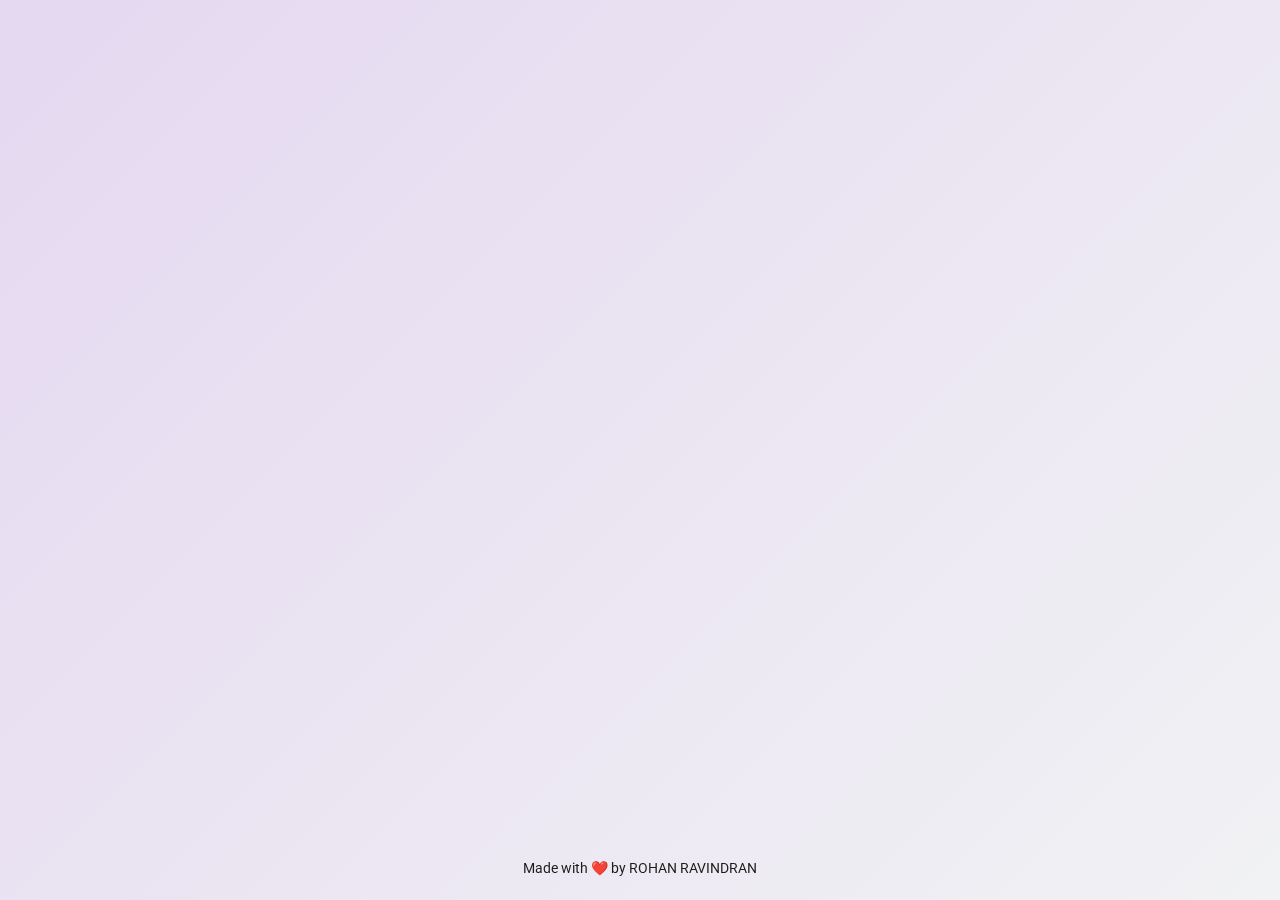
<file: Task-1/index.html>
<!DOCTYPE html>
<html lang="en">
<head>
    <meta charset="UTF-8">
    <meta name="viewport" content="width=device-width, initial-scale=1.0">
    <title>Age Calculator</title>
    <link rel="stylesheet" href="styles.css">
    <link href="https://fonts.googleapis.com/css2?family=Roboto:wght@400;500;700&display=swap" rel="stylesheet">
    <link rel="icon" href="https://cdn-icons-png.flaticon.com/512/2857/2857075.png">
</head>
<body>
    <div class="container">
        <div class="age-calculator-box">
            <h1>Age Calculator</h1>
            <p class="subheading">Enter your date of birth to calculate your exact age with precision.</p>
            <form id="ageForm" class="form-container">
                <div class="input-group">
                    <label for="day">Day</label>
                    <input type="number" id="day" name="day" min="1" max="31" placeholder="DD" required>
                </div>
                <div class="input-group">
                    <label for="month">Month</label>
                    <input type="number" id="month" name="month" min="1" max="12" placeholder="MM" required>
                </div>
                <div class="input-group">
                    <label for="year">Year</label>
                    <input type="number" id="year" name="year" min="1900" max="2024" placeholder="YYYY" required>
                </div>
                <button type="submit" class="btn">Calculate Age</button>
            </form>
            <div id="result"></div>
        </div>
    </div>
    <footer>
        <p>Made with ❤️ by ROHAN RAVINDRAN</p>
    </footer>
    <script src="script.js"></script>
</body>
</html>
</file>
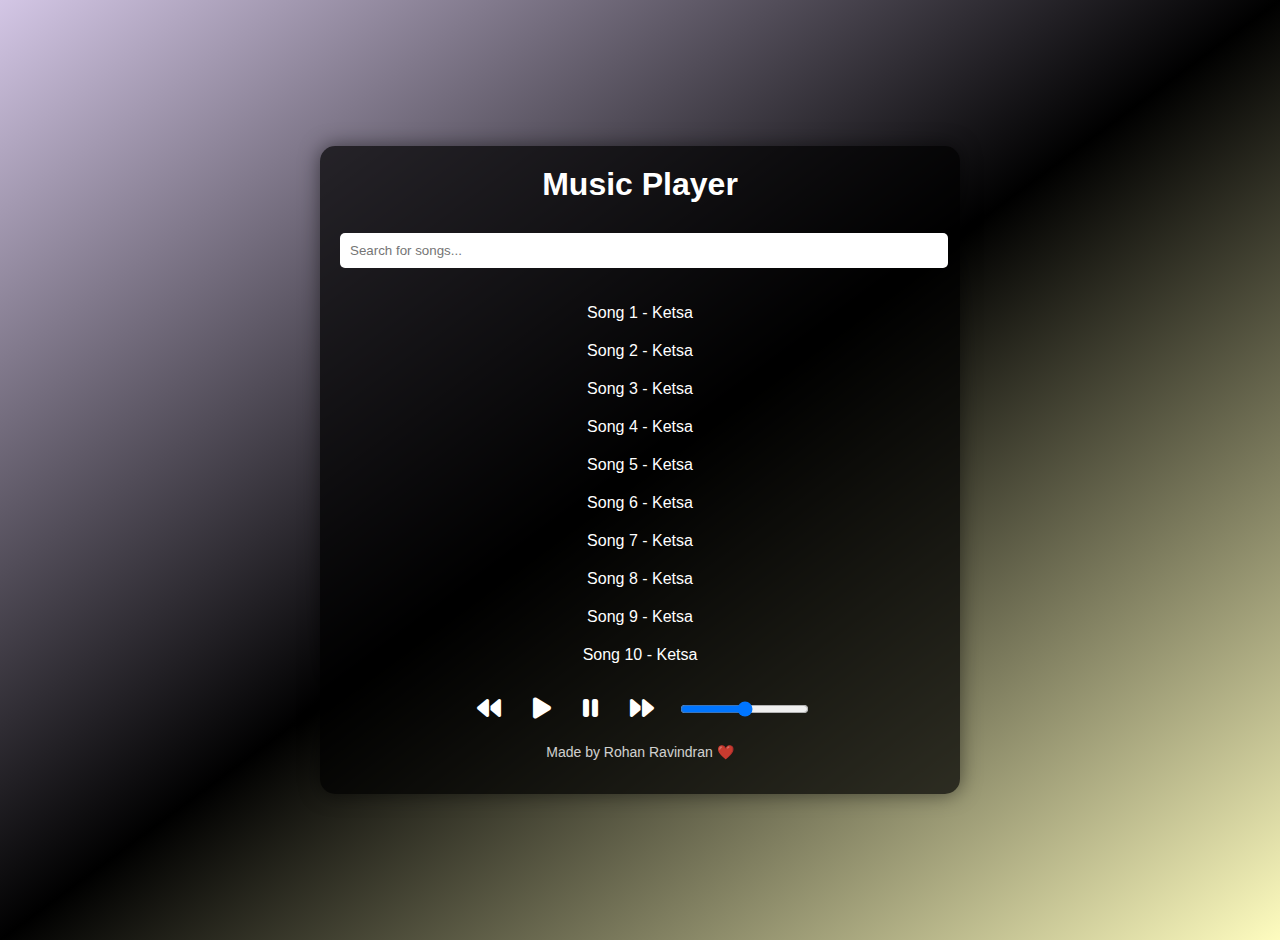
<file: Task-2/index.html>
<!DOCTYPE html>
<html lang="en">
<head>
    <meta charset="UTF-8">
    <meta name="viewport" content="width=device-width, initial-scale=1.0">
    <title>Web Music Player</title>
    <link rel="stylesheet" href="styles.css">
    <link rel="stylesheet" href="https://cdnjs.cloudflare.com/ajax/libs/font-awesome/6.0.0-beta3/css/all.min.css">
</head>
<body>
    <div class="container">
        <h1>Music Player</h1>
        <input type="text" id="search" placeholder="Search for songs..." oninput="filterSongs()">
        <ul id="playlist">
            <!-- Songs will be dynamically generated here -->
        </ul>
        <div class="controls">
            <button id="prev" title="Previous"><i class="fas fa-backward"></i></button>
            <button id="play" title="Play"><i class="fas fa-play"></i></button>
            <button id="pause" title="Pause"><i class="fas fa-pause"></i></button>
            <button id="next" title="Next"><i class="fas fa-forward"></i></button>
            <input type="range" id="volume" min="0" max="1" step="0.1" value="0.5" title="Volume">
        </div>
        <p class="footer">Made by Rohan Ravindran ❤️</p>
    </div>
    <audio id="audio"></audio>
    <script src="script.js"></script>
</body>
</html>
</file>
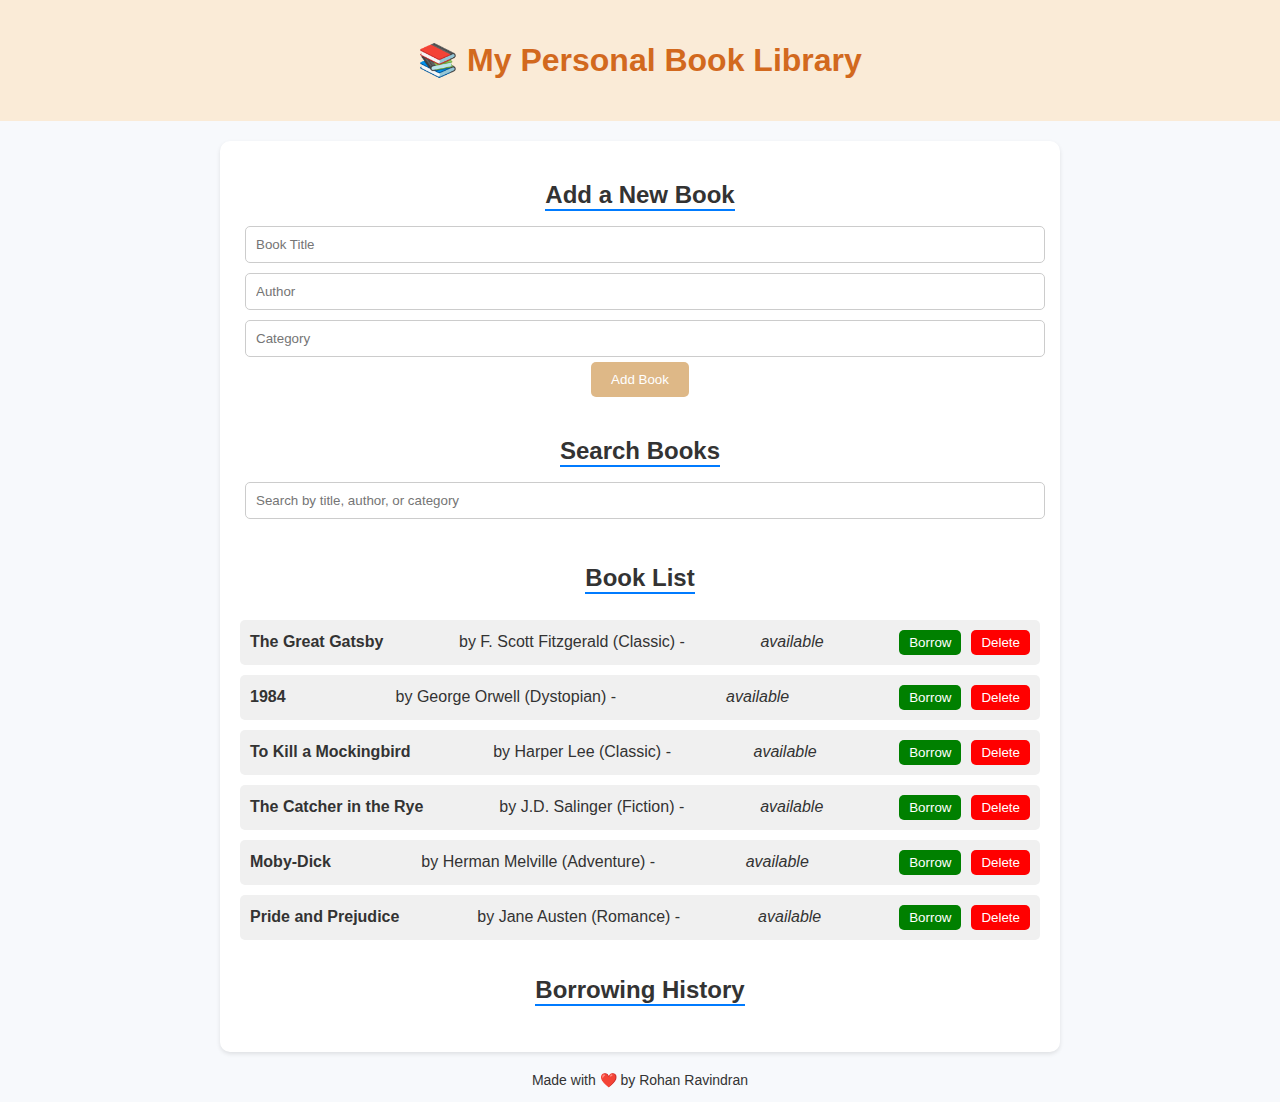
<file: Task-3/index1.html>
<!DOCTYPE html>
<html lang="en">
<head>
    <meta charset="UTF-8">
    <meta name="viewport" content="width=device-width, initial-scale=1.0">
    <title>Personal Book Library</title>
    <link rel="stylesheet" href="styles1.css">
</head>
<body>
    <header>
        <h1>📚 My Personal Book Library</h1>
    </header>

    <div class="container">
        <section class="add-book">
            <h2>Add a New Book</h2>
            <form id="book-form">
                <input type="text" id="title" placeholder="Book Title" required>
                <input type="text" id="author" placeholder="Author" required>
                <input type="text" id="category" placeholder="Category" required>
                <button type="submit">Add Book</button>
            </form>
        </section>

        <section class="search-book">
            <h2>Search Books</h2>
            <input type="text" id="search" placeholder="Search by title, author, or category">
        </section>

        <section class="book-list">
            <h2>Book List</h2>
            <ul id="book-list">
                <!-- Book entries will appear here -->
            </ul>
        </section>

        <section class="borrowing-history">
            <h2>Borrowing History</h2>
            <ul id="history-list">
                <!-- Borrowing history will appear here -->
            </ul>
        </section>
    </div>

    <footer>
        <p>Made with ❤️ by Rohan Ravindran</p>
    </footer>

    <script src="script1.js"></script>
</body>
</html>
</file>
<file: Task-1/styles.css>
/* Fonts and basic styles */
body {
    font-family: 'Roboto', sans-serif;
    background: linear-gradient(135deg, #e5d8f1, #f1f2f4);
    display: flex;
    justify-content: center;
    align-items: center;
    height: 100vh;
    margin: 0;
    color: #fff;
}

/* Container holding the calculator */
.container {
    display: flex;
    justify-content: center;
    align-items: center;
    width: 100%;
    height: 100%;
}

.age-calculator-box {
    background-color: #ffffff;
    padding: 30px;
    border-radius: 20px;
    box-shadow: 0 12px 40px rgba(0, 0, 0, 0.2);
    width: 400px;
    text-align: center;
    transform: scale(1);
    transition: transform 0.3s ease-in-out;
    opacity: 0;
    animation: fadeInUp 1s forwards;
}

.age-calculator-box:hover {
    transform: scale(1.02);
}

h1 {
    margin-bottom: 5px;
    color: #333;
    font-weight: 700;
}

.subheading {
    color: #666;
    font-size: 14px;
    margin-bottom: 20px;
}

.form-container {
    display: flex;
    flex-direction: column;
    gap: 15px;
}

.input-group {
    text-align: left;
}

label {
    font-size: 14px;
    font-weight: 500;
    color: #333;
}

input {
    width: calc(100% - 20px);
    padding: 12px;
    margin-top: 5px;
    border-radius: 10px;
    border: 2px solid #ddd;
    font-size: 16px;
    transition: border 0.3s ease;
    box-sizing: border-box;
}

input:focus {
    border-color: #2575fc;
    outline: none;
    box-shadow: 0 0 10px rgba(37, 117, 252, 0.3);
}

.btn {
    padding: 12px;
    width: calc(100% - 20px); /* Match the width of the input fields */
    background-color: #2575fc;
    color: white;
    border: none;
    border-radius: 10px;
    font-size: 16px;
    font-weight: bold;
    cursor: pointer;
    transition: background-color 0.3s ease;
}

.btn:hover {
    background-color: #1a5dc9;
}

#result {
    margin-top: 20px;
    font-size: 18px;
    font-weight: 700;
    color: #28a745;
    min-height: 30px;
}

footer {
    position: fixed;
    bottom: 10px;
    width: 100%;
    text-align: center;
    color: #1f1b1b;
}

footer p {
    font-size: 14px;
}

/* Error styling */
#error {
    color: #dc3545;
    font-weight: bold;
}

/* Animation */
@keyframes fadeInUp {
    from {
        opacity: 0;
        transform: translateY(30px);
    }
    to {
        opacity: 1;
        transform: translateY(0);
    }
}
</file>
<file: Task-2/styles.css>
body {
    font-family: 'Arial', sans-serif;
    background: linear-gradient(to bottom right, #d3c6e5, #000000, #fefcbf);
    color: white;
    margin: 0;
    padding: 20px;
    display: flex;
    justify-content: center;
    align-items: center;
    height: 100vh;
    flex-direction: column;
}

.container {
    background: rgba(0, 0, 0, 0.7);
    padding: 20px;
    border-radius: 15px;
    box-shadow: 0 0 20px rgba(0, 0, 0, 0.5);
    width: 100%;
    max-width: 600px;
    text-align: center;
}

h1 {
    margin: 0 0 20px;
}

input[type="text"] {
    width: 98%;
    padding: 10px;
    margin: 10px 0;
    border-radius: 5px;
    border: none;
    outline: none;
}

ul {
    list-style: none;
    padding: 0;
}

li {
    padding: 10px;
    cursor: pointer;
    border-radius: 5px;
    transition: background 0.3s;
}

li:hover {
    background: rgba(255, 255, 255, 0.1);
}

.controls {
    display: flex;
    justify-content: center;
    align-items: center;
    margin-top: 20px;
}

button {
    background: none;
    border: none;
    color: white;
    font-size: 24px;
    margin: 0 10px;
    cursor: pointer;
    transition: transform 0.2s;
}

button:hover {
    transform: scale(1.1);
}

input[type="range"] {
    margin: 0 10px;
}

.footer {
    margin-top: 20px;
    font-size: 14px;
    opacity: 0.8;
}
</file>
<file: Task-3/styles1.css>
body {
    font-family: Arial, sans-serif;
    margin: 0;
    padding: 0;
    background-color: #f7f9fc;
    color: #333;
    text-align: center;
}

header {
    background-color: antiquewhite;
    color: white;
    padding: 20px;
}

.container {
    max-width: 800px;
    margin: 20px auto;
    padding: 20px;
    background: white;
    box-shadow: 0 2px 4px rgba(0, 0, 0, 0.1);
    border-radius: 10px;
}

h1 {
    color: chocolate;
}

h2 {
    border-bottom: 2px solid #007bff;
    display: inline-block;
    margin-bottom: 10px;
}

form, .search-book {
    margin-bottom: 20px;
}

input {
    margin: 5px;
    padding: 10px;
    border: 1px solid #ccc;
    border-radius: 5px;
    width: calc(100% - 22px);
}

button {
    background-color: burlywood;
    color: white;
    border: none;
    padding: 10px 20px;
    border-radius: 5px;
    cursor: pointer;
}

button:hover {
    background-color: rgb(106, 142, 248);
}

ul {
    list-style: none;
    padding: 0;
}

li {
    background: #f0f0f0;
    margin: 10px 0;
    padding: 10px;
    border-radius: 5px;
    text-align: left;
    display: flex;
    justify-content: space-between;
    align-items: center;
}

.bor-row {
    flex-direction: column;
    align-items: flex-start;
}

footer {
    margin-top: 20px;
    font-size: 14px;
}
</file>
